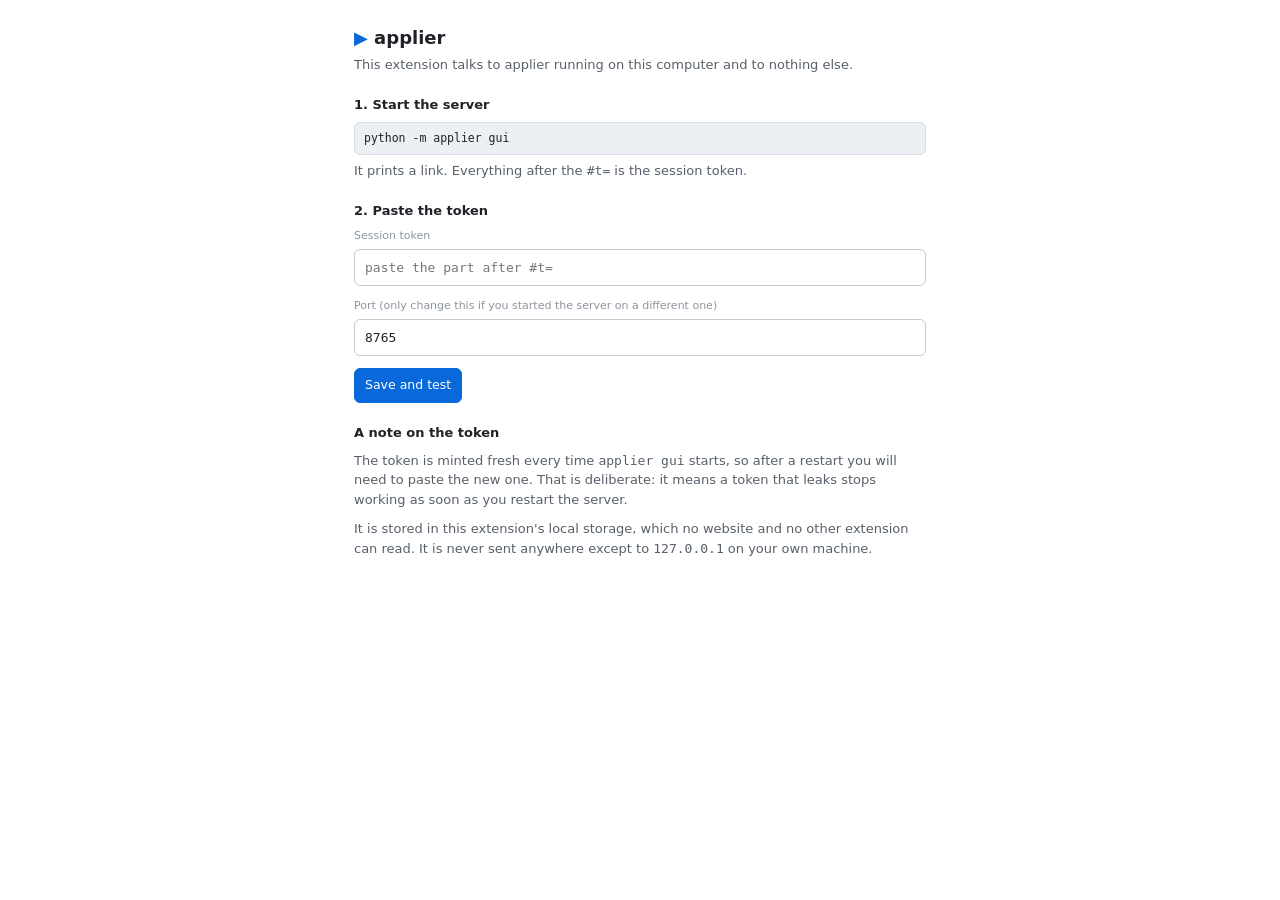
<file: extension/options.html>
<!DOCTYPE html>
<html lang="en">
<head>
<meta charset="utf-8">
<link rel="stylesheet" href="popup.css">
<title>applier — pairing</title>
<style>
  body { width: auto; max-width: 620px; margin: 0 auto; padding: 24px; }
  h1 { font-size: 18px; margin: 0 0 4px; }
  h2 { font-size: 13px; margin: 20px 0 8px; }
  p  { color: var(--text2); margin: 0 0 10px; }
  label.f { display: block; margin-bottom: 12px; }
  label.f > span { display: block; font-size: 11px; color: var(--text3); margin-bottom: 4px; }
  input { width: 100%; background: var(--bg); border: 1px solid var(--line2); color: var(--text);
          border-radius: 6px; padding: 8px 10px; font: inherit; font-size: 13px;
          font-family: var(--mono); }
  input:focus { outline: 2px solid var(--accent); outline-offset: -1px; }
  .actions { display: flex; gap: 8px; align-items: center; }
  .actions .btn { width: auto; }
</style>
</head>
<body>

<h1><span class="mark">&#9654;</span> applier</h1>
<p>This extension talks to applier running on this computer and to nothing else.</p>

<h2>1. Start the server</h2>
<pre class="code">python -m applier gui</pre>
<p>It prints a link. Everything after the <code>#t=</code> is the session token.</p>

<h2>2. Paste the token</h2>
<label class="f">
  <span>Session token</span>
  <input id="token" type="text" spellcheck="false" placeholder="paste the part after #t=" autocomplete="off">
</label>
<label class="f">
  <span>Port (only change this if you started the server on a different one)</span>
  <input id="port" type="number" min="1" max="65535" value="8765">
</label>

<div class="actions">
  <button id="save" class="btn primary">Save and test</button>
  <span id="result" class="status"></span>
</div>

<h2>A note on the token</h2>
<p>
  The token is minted fresh every time <code>applier gui</code> starts, so after
  a restart you will need to paste the new one. That is deliberate: it means a
  token that leaks stops working as soon as you restart the server.
</p>
<p>
  It is stored in this extension's local storage, which no website and no other
  extension can read. It is never sent anywhere except to
  <code>127.0.0.1</code> on your own machine.
</p>

<script type="module" src="options.js"></script>
</body>
</html>
</file>
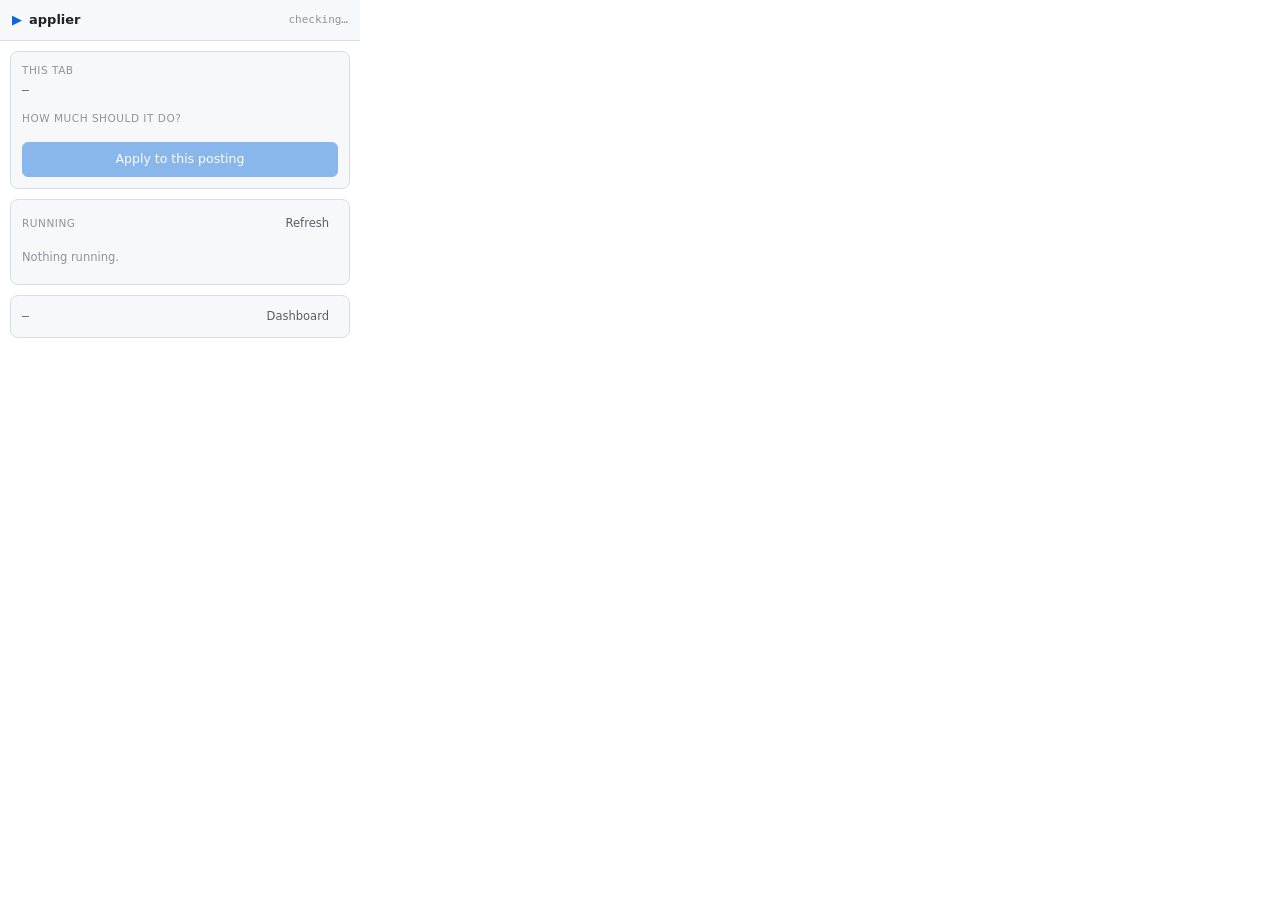
<file: extension/popup.html>
<!DOCTYPE html>
<html lang="en">
<head>
<meta charset="utf-8">
<link rel="stylesheet" href="popup.css">
<title>applier</title>
</head>
<body>

<header>
  <span class="mark">&#9654;</span>
  <strong>applier</strong>
  <span id="status" class="status">checking…</span>
</header>

<main id="main">
  <section id="current" class="card">
    <div class="label">This tab</div>
    <div id="url" class="url">—</div>
    <div id="not-a-job" class="note" hidden></div>

    <div class="label mt">How much should it do?</div>
    <div id="levels" class="levels"></div>

    <button id="apply" class="btn primary" disabled>Apply to this posting</button>
    <div id="apply-msg" class="msg" hidden></div>
    <button id="handshake" class="btn" hidden>Fill this Handshake application</button>
    <div id="handshake-msg" class="msg" hidden></div>
  </section>

  <section class="card">
    <div class="row">
      <div class="label">Running</div>
      <button id="refresh" class="btn ghost sm">Refresh</button>
    </div>
    <div id="tasks" class="tasks"><div class="empty">Nothing running.</div></div>
  </section>

  <section class="card compact">
    <div class="row">
      <div id="funnel" class="funnel">—</div>
      <button id="open-dash" class="btn ghost sm">Dashboard</button>
    </div>
  </section>
</main>

<div id="unpaired" class="unpaired" hidden>
  <p><strong>Not connected.</strong></p>
  <p class="note">Start the server, then paste its token once.</p>
  <pre class="code">python -m applier gui</pre>
  <button id="open-options" class="btn primary">Pair with applier</button>
</div>

<script type="module" src="popup.js"></script>
</body>
</html>
</file>
<file: extension/popup.css>
:root {
  --bg: #0e1116; --bg2: #151a21; --bg3: #1b222b;
  --line: #262e39; --line2: #323c4a;
  --text: #e5e9ef; --text2: #9aa6b6; --text3: #6b7787;
  --accent: #4c9aff; --accent-dim: #1d3a63;
  --ok: #3fb950; --warn: #d29922; --bad: #f85149;
  --mono: ui-monospace, "Cascadia Mono", Consolas, monospace;
}
@media (prefers-color-scheme: light) {
  :root {
    --bg:#fff; --bg2:#f6f8fa; --bg3:#eceff3; --line:#d8dee4; --line2:#c2cad3;
    --text:#1f2328; --text2:#57606a; --text3:#8c959f; --accent:#0969da;
    --accent-dim:#ddf0ff; --ok:#1a7f37; --warn:#9a6700; --bad:#cf222e;
  }
}
* { box-sizing: border-box; }
[hidden] { display: none !important; }

body {
  width: 360px; margin: 0; background: var(--bg); color: var(--text);
  font: 13px/1.5 ui-sans-serif, system-ui, "Segoe UI", sans-serif;
}

header {
  display: flex; align-items: center; gap: 7px;
  padding: 10px 12px; border-bottom: 1px solid var(--line); background: var(--bg2);
}
.mark { color: var(--accent); }
.status { margin-left: auto; font-size: 11px; color: var(--text3); font-family: var(--mono); }
.status.ok { color: var(--ok); } .status.bad { color: var(--bad); }

main { padding: 10px; display: grid; gap: 10px; }

.card { background: var(--bg2); border: 1px solid var(--line); border-radius: 8px; padding: 11px; }
.card.compact { padding: 8px 11px; }

.label { font-size: 10.5px; text-transform: uppercase; letter-spacing: .05em; color: var(--text3); }
.label.mt { margin-top: 11px; }
.row { display: flex; align-items: center; gap: 8px; }
.row .label { flex: 1; }

.url {
  font-family: var(--mono); font-size: 11.5px; color: var(--text2);
  margin-top: 4px; word-break: break-all; max-height: 44px; overflow: hidden;
}
.note { font-size: 11.5px; color: var(--text3); margin-top: 6px; }

.levels { display: grid; gap: 5px; margin: 6px 0 10px; }
.level {
  display: flex; gap: 8px; align-items: flex-start; cursor: pointer;
  border: 1px solid var(--line2); border-radius: 6px; padding: 7px 9px; background: var(--bg);
}
.level.on { border-color: var(--accent); background: var(--accent-dim); }
.level input { margin: 2px 0 0; flex: none; }
.level .t { font-weight: 600; font-size: 12px; }
.level .d { color: var(--text2); font-size: 11px; margin-top: 1px; }
.level .tag { margin-left: auto; font-size: 10px; padding: 1px 6px; border-radius: 8px;
              border: 1px solid var(--line2); color: var(--text2); white-space: nowrap; }
.level .tag.submits { color: var(--warn); border-color: var(--warn); }
.level .tag.safe { color: var(--ok); border-color: var(--ok); }

.btn {
  width: 100%; border: 1px solid var(--line2); background: var(--bg3); color: var(--text);
  border-radius: 6px; padding: 7px 10px; font: inherit; font-size: 12.5px; cursor: pointer;
}
.btn:hover:not(:disabled) { border-color: var(--text3); }
.btn:disabled { opacity: .45; cursor: not-allowed; }
.btn.primary { background: var(--accent); border-color: var(--accent); color: #fff; font-weight: 500; }
.btn.ghost { background: transparent; border-color: transparent; color: var(--text2); width: auto; }
.btn.sm { padding: 3px 8px; font-size: 11.5px; }

.msg { margin-top: 8px; font-size: 11.5px; padding: 7px 9px; border-radius: 6px;
       border: 1px solid var(--line2); }
.msg.ok  { color: var(--ok);  border-color: var(--ok); }
.msg.bad { color: var(--bad); border-color: var(--bad); }

.tasks { margin-top: 7px; display: grid; gap: 6px; }
.task { border: 1px solid var(--line); border-radius: 6px; padding: 7px 9px; background: var(--bg); }
.task .n { font-size: 12px; overflow: hidden; text-overflow: ellipsis; white-space: nowrap; }
.task .m { font-size: 10.5px; color: var(--text3); font-family: var(--mono); margin-top: 2px; }
.task .m .st-running { color: var(--accent); }
.task .m .st-done    { color: var(--ok); }
.task .m .st-failed  { color: var(--bad); }
.task .m .st-stopped { color: var(--warn); }
.empty { color: var(--text3); font-size: 11.5px; padding: 6px 0; }

.funnel { font-size: 11.5px; color: var(--text2); font-family: var(--mono); flex: 1; }

.unpaired { padding: 16px; display: grid; gap: 8px; }
.unpaired p { margin: 0; }
.code {
  font-family: var(--mono); font-size: 11.5px; background: var(--bg3);
  border: 1px solid var(--line); border-radius: 6px; padding: 7px 9px; margin: 2px 0 6px;
  user-select: all;
}
</file>
